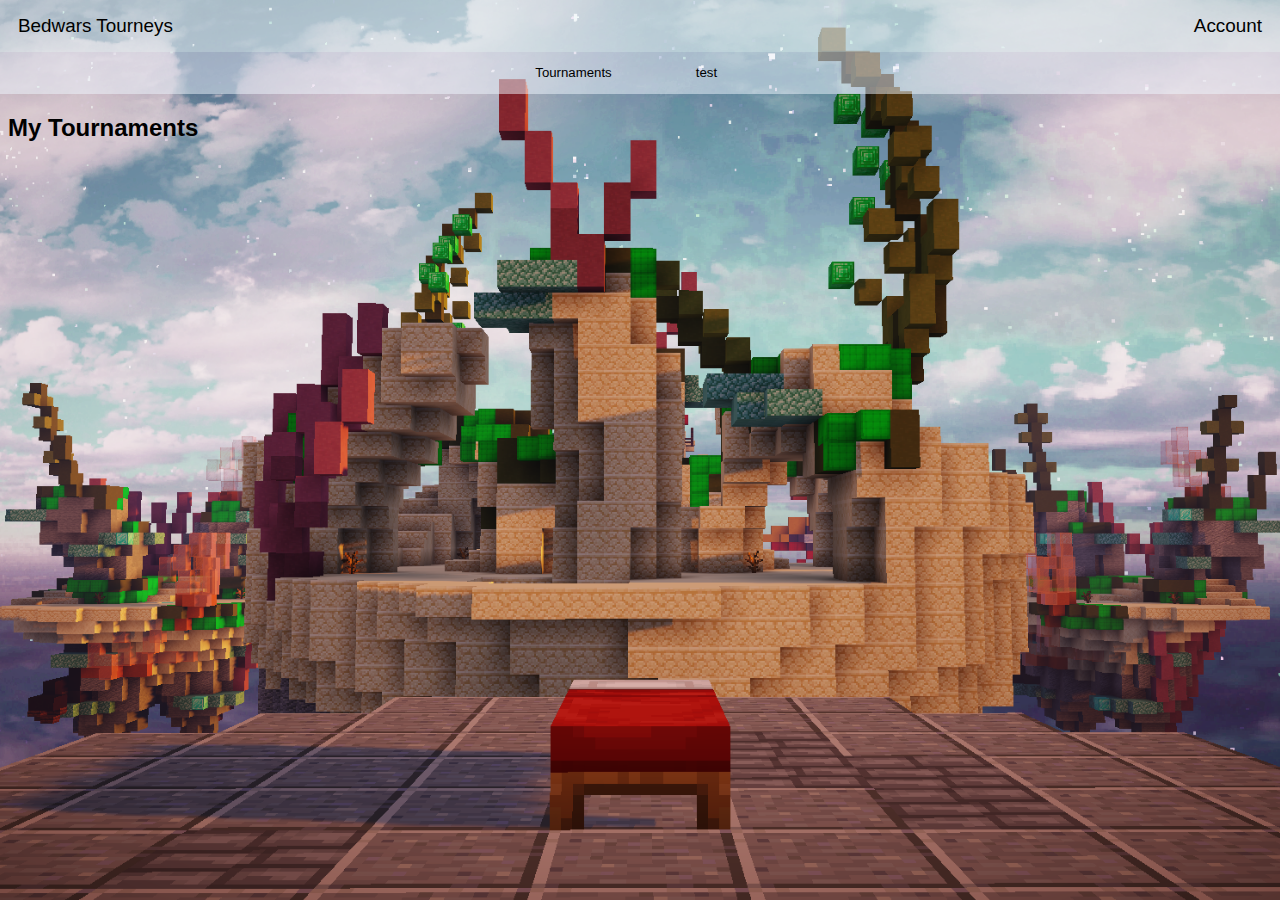
<file: index.html>
<!DOCTYPE html>
<html>

<head>
    <title>Bedwars Tourneys</title>
    <link rel="stylesheet" href="style.css">
</head>
<header>
    <h2 class="title"><a href="index.html">Bedwars Tourneys</a></h2>
    <h2 class="account"><a href="account.html">Account</a></h2>
</header>
<nav>
    <ul>
        <li><a href="tourneys.html">Tournaments</a></li>
        <li><a href="#">test</a></li>
    </ul>
</nav>

<body>
    <h2>My Tournaments</h2>
</body>

</html>
</file>
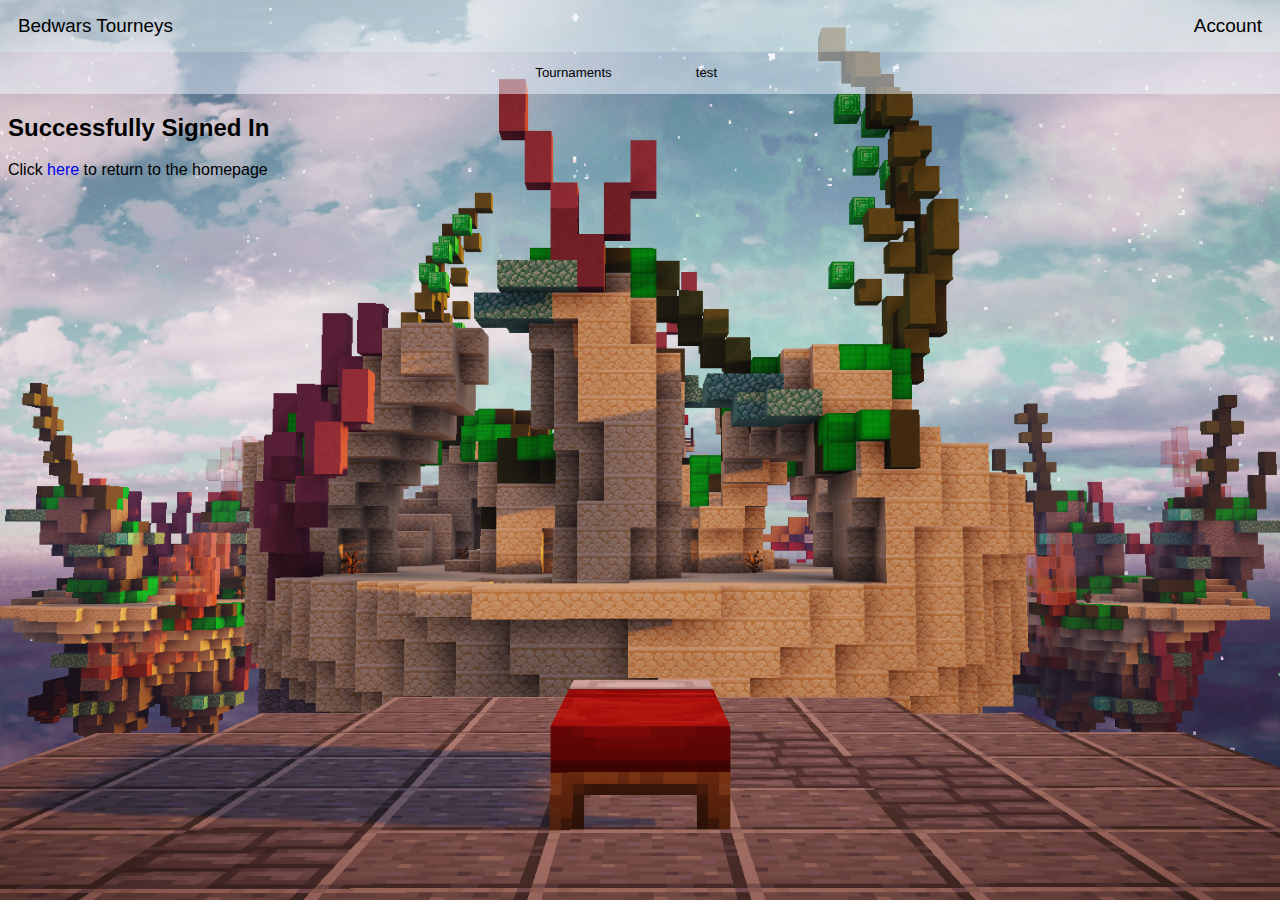
<file: loginLanding.html>
<!DOCTYPE html>
<html>

<head>
    <title>Bedwars Tourneys</title>
    <link rel="stylesheet" href="style.css">
</head>
<header>
    <h2 class="title"><a href="index.html">Bedwars Tourneys</a></h2>
    <h2 class="account"><a href="account.html">Account</a></h2>
</header>
<nav>
    <ul>
        <li><a href="tourneys.html">Tournaments</a></li>
        <li><a href="#">test</a></li>
    </ul>
</nav>
<h2>Successfully Signed In</h2>
<p>Click <a href="index.html">here</a> to return to the homepage</p>

</html>
</file>
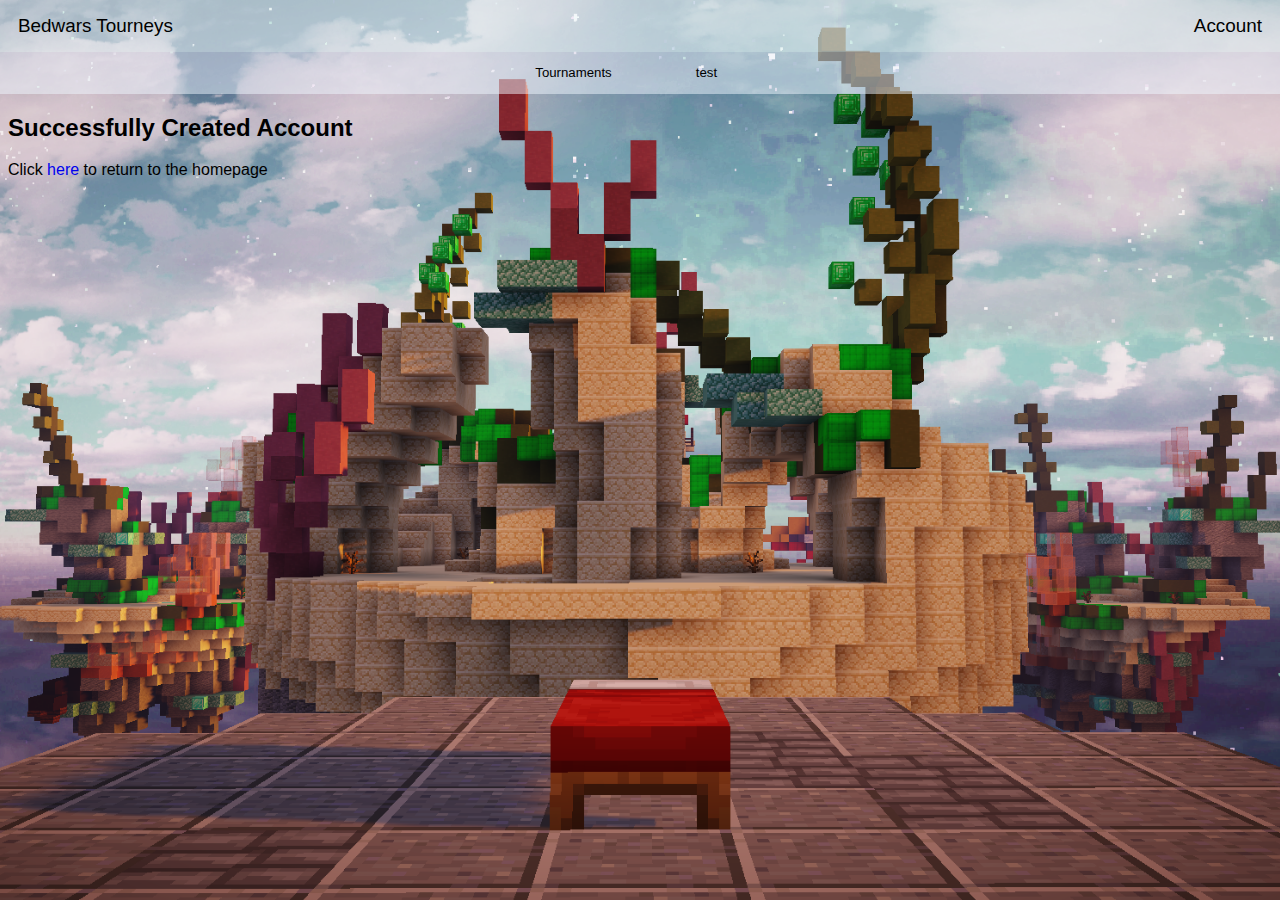
<file: registerLanding.html>
<!DOCTYPE html>
<html>

<head>
    <title>Bedwars Tourneys</title>
    <link rel="stylesheet" href="style.css">
</head>
<header>
    <h2 class="title"><a href="index.html">Bedwars Tourneys</a></h2>
    <h2 class="account"><a href="account.html">Account</a></h2>
</header>
<nav>
    <ul>
        <li><a href="tourneys.html">Tournaments</a></li>
        <li><a href="#">test</a></li>
    </ul>
</nav>
<h2>Successfully Created Account</h2>
<p>Click <a href="index.html">here</a> to return to the homepage</p>

</html>
</file>
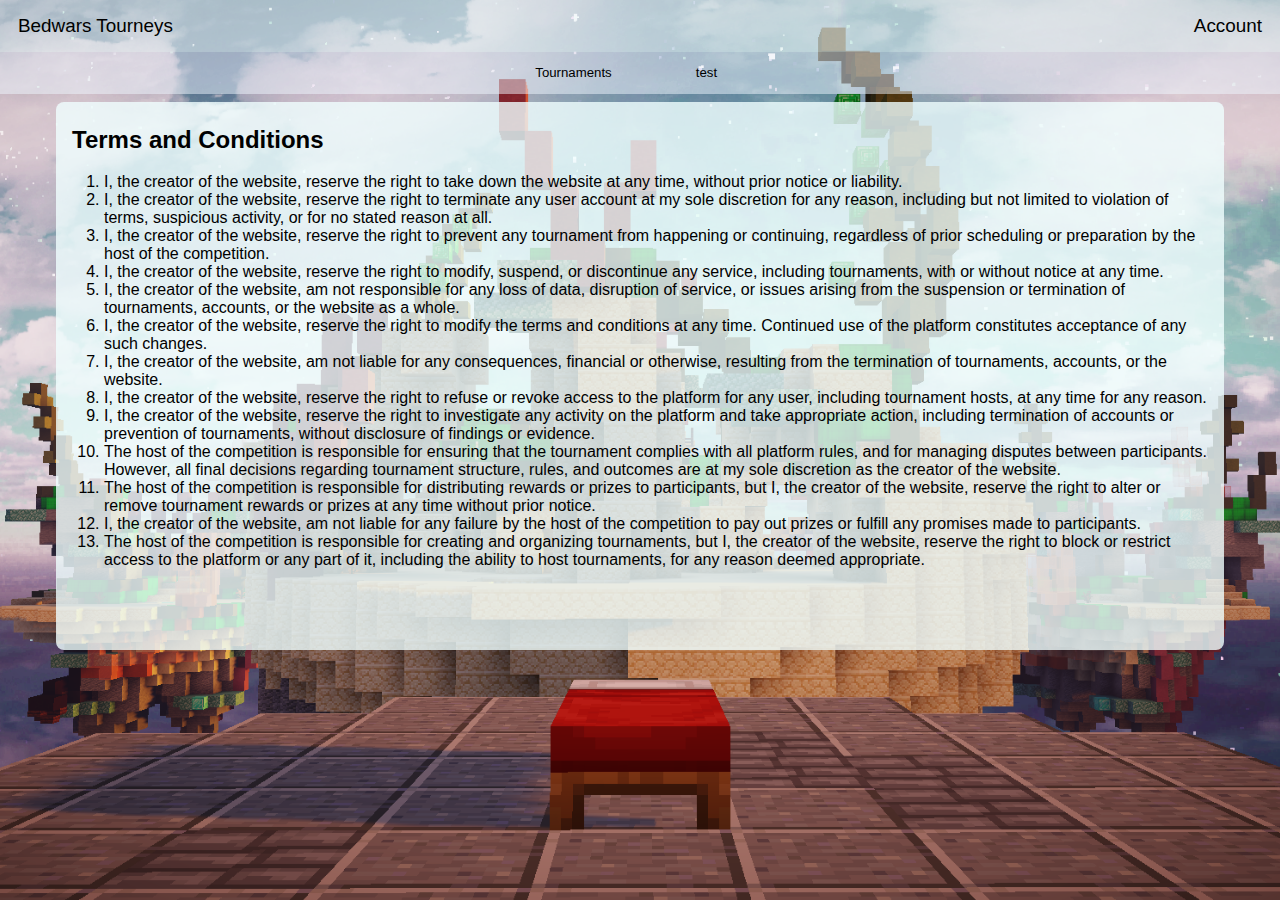
<file: TandCs.html>
<!DOCTYPE html>
<html>

<head>
    <title>Bedwars Tourneys</title>
    <link rel="stylesheet" href="style.css">
</head>
<header>
    <h2 class="title"><a href="index.html">Bedwars Tourneys</a></h2>
    <h2 class="account"><a href="account.html">Account</a></h2>
</header>
<nav>
    <ul>
        <li><a href="tourneys.html">Tournaments</a></li>
        <li><a href="#">test</a></li>
    </ul>
</nav>

<body>
        <div class="TandCs-container">
            <h2>Terms and Conditions</h2>
            <ol id="TandCs-list">
                <li>I, the creator of the website, reserve the right to take down the website at any time, without prior
                    notice
                    or liability.</li>
                <li>I, the creator of the website, reserve the right to terminate any user account at my sole discretion
                    for
                    any
                    reason, including but not limited to violation of terms, suspicious activity, or for no stated
                    reason at
                    all.</li>
                <li>I, the creator of the website, reserve the right to prevent any tournament from happening or
                    continuing,
                    regardless of prior scheduling or preparation by the host of the competition.</li>
                <li>I, the creator of the website, reserve the right to modify, suspend, or discontinue any service,
                    including
                    tournaments, with or without notice at any time.</li>
                <li>I, the creator of the website, am not responsible for any loss of data, disruption of service, or
                    issues
                    arising from the suspension or termination of tournaments, accounts, or the website as a whole.</li>
                <li>I, the creator of the website, reserve the right to modify the terms and conditions at any time.
                    Continued
                    use of the platform constitutes acceptance of any such changes.</li>
                <li>I, the creator of the website, am not liable for any consequences, financial or otherwise, resulting
                    from
                    the termination of tournaments, accounts, or the website.</li>
                <li>I, the creator of the website, reserve the right to refuse or revoke access to the platform for any
                    user,
                    including tournament hosts, at any time for any reason.</li>
                <li>I, the creator of the website, reserve the right to investigate any activity on the platform and
                    take
                    appropriate action, including termination of accounts or prevention of tournaments, without
                    disclosure
                    of
                    findings or evidence.</li>
                <li>The host of the competition is responsible for ensuring that the tournament complies with all
                    platform
                    rules, and for managing disputes between participants. However, all final decisions regarding
                    tournament
                    structure, rules, and outcomes are at my sole discretion as the creator of the website.</li>
                <li>The host of the competition is responsible for distributing rewards or prizes to participants, but
                    I,
                    the
                    creator of the website, reserve the right to alter or remove tournament rewards or prizes at any
                    time
                    without prior notice.</li>
                <li>I, the creator of the website, am not liable for any failure by the host of the competition to pay
                    out
                    prizes or fulfill any promises made to participants.</li>
                <li>The host of the competition is responsible for creating and organizing tournaments, but I, the
                    creator
                    of
                    the website, reserve the right to block or restrict access to the platform or any part of it,
                    including
                    the
                    ability to host tournaments, for any reason deemed appropriate.</li>
            </ol>
        </div>
</body>

</html>
</file>
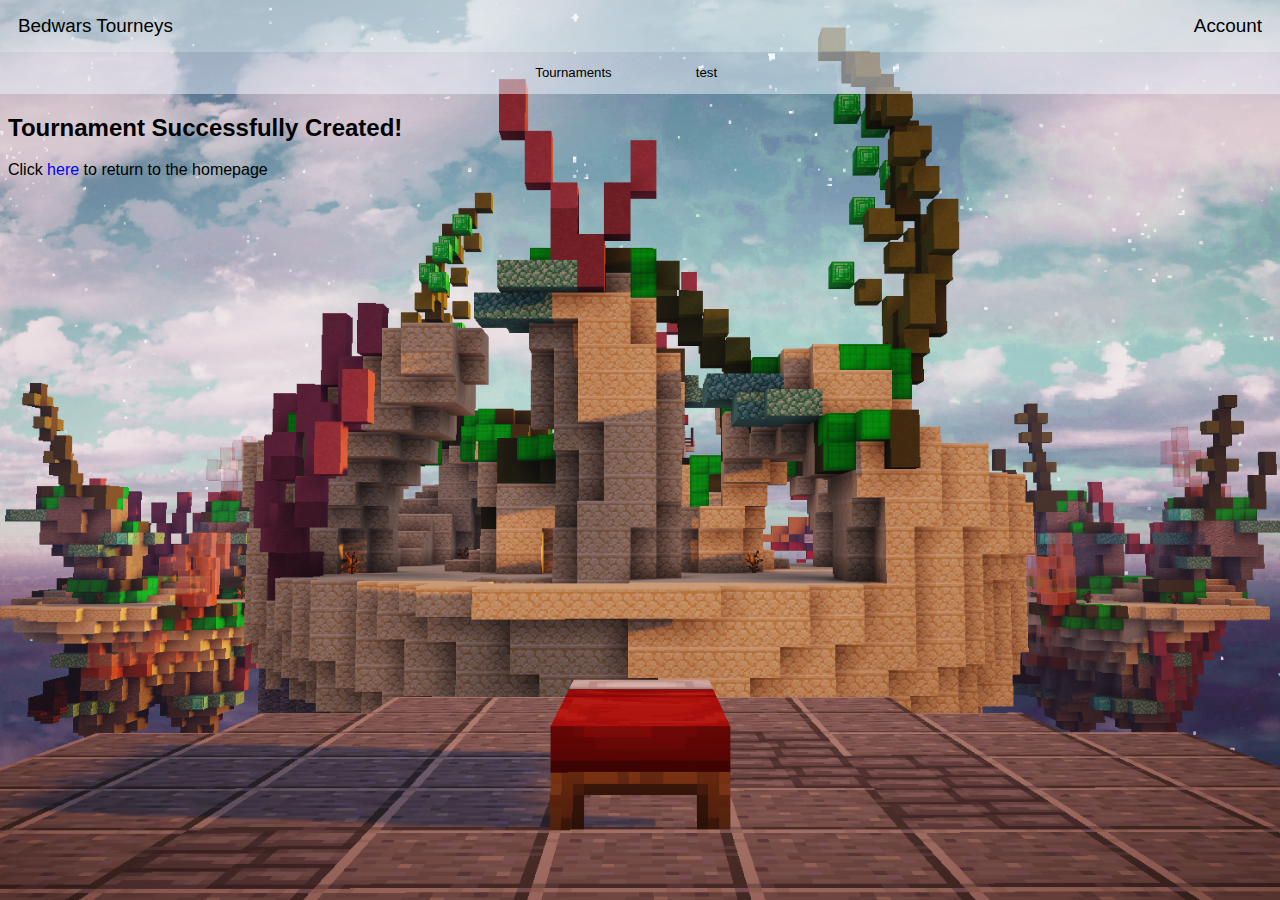
<file: tourneyLanding.html>
<!DOCTYPE html>
<html>

<head>
    <title>Bedwars Tourneys</title>
    <link rel="stylesheet" href="style.css">
</head>
<header>
    <h2 class="title"><a href="index.html">Bedwars Tourneys</a></h2>
    <h2 class="account"><a href="account.html">Account</a></h2>
</header>
<nav>
    <ul>
        <li><a href="tourneys.html">Tournaments</a></li>
        <li><a href="#">test</a></li>
    </ul>
</nav>
<h2>Tournament Successfully Created!</h2>
<p>Click <a href="index.html">here</a> to return to the homepage</p>

</html>
</file>
<file: style.css>
html {
    font-family: 'Lucida Sans', 'Lucida Sans Regular', 'Lucida Grande', 'Lucida Sans Unicode', Geneva, Verdana, sans-serif
}

html header {
    display: flex;
    justify-content: space-between;
    background-color: rgba(240, 255, 255, 0.6);
    padding: 0;
    margin: 0;
}

html header h2 {
    margin: 0px;
    padding-left: 2vh;
    padding-right: 2vh;
    padding-top: 1.67890870934vh;
    padding-bottom: 1.67890870934vh;
    font-weight: 100;
    font-size: 2.09863588667vh;
    color: floralwhite;
    user-select: none;
}

html header h2.title {
    display: block;
}

html header h2.account {
    display: block;
}

html header h2 a {
    color: black;
    text-decoration: none;
}

nav {
    background-color: rgba(240, 248, 255, 0.5);
    margin: 0px;
}

nav ul {
    display: flex;
    list-style: none;
    justify-content: center;
    margin: 0px;
    padding-inline-start: 0px;
}

nav ul li {
    padding-left: 1.67890870934%;  
    /* was 32px for left and right, trying to work out percentages */
    padding-right: 1.67890870934%;
    padding-top: 1.46904512067vh;
    padding-bottom: 1.46904512067vh;
    font-size: 1.46904512067vh;
    width: 90px;
    text-align: center;
}

nav ul li:hover {
    background-color: rgba(240, 248, 255, 0.5);
    transition: background-color 0.3s;
}

nav ul li a {
    color: black;
}

a {
    text-decoration: none;
}

body {
    margin: 0px;
    background: url('background.png');
    background-attachment: fixed;
    background-position-x: center;
    background-position-y: center;
    background-size: cover;
}

body p {
    margin: 8px;
}

body h2 {
    margin-left: 8px;
}

div.login-holder {
    display: flex;
    justify-content: center;
}

div.wrapper {
    margin: 5vh;
    padding: 1.2vh;
    background-color: rgba(240, 255, 255, 0.8);
    font-size: 1vh;
    display: block;
    justify-content: center;
    border-radius: 1vh;
}

div.loginBox {
    justify-content: center;
    background-color: azure;
    padding: 2vh;
    border-radius: 1vh;
}

form div {
    margin: 0.5vh;
}

div.loginBox h2 {
    font-size: 2vh;
}

div.TandCs-container {
    margin: 8px auto;
    background-color: rgba(240, 255, 255, 0.8);
    border-radius: 8px;
    padding-left: 8px;
    padding-right: 8px;
    padding-top: 4px;
    padding-bottom: 4px;
    max-width: 90%;
    min-height: 60vh;
}

@media (max-width: 1250px) {
    .TandCs-container {
        font-size: 1.5vh;
        max-width: 95%;
        padding-left: 32px;
        text-align: left;
    }
    .TandCs-container ol {
        padding-left: 8vw;
    }
    .TandCs-container h2 {
        text-align: center;
    }
}

div.container {
    background-color: #fff;
    width: 620px;
    padding-left: 1.5rem;
    padding-right: 1.5rem;
    padding-top: 1rem;
    padding-bottom: 1.5rem;
    margin: 50px auto;
    border-radius: 10px;
    box-shadow: 0 20px 35px rgba(0,0,1,0.9);
}
</file>
